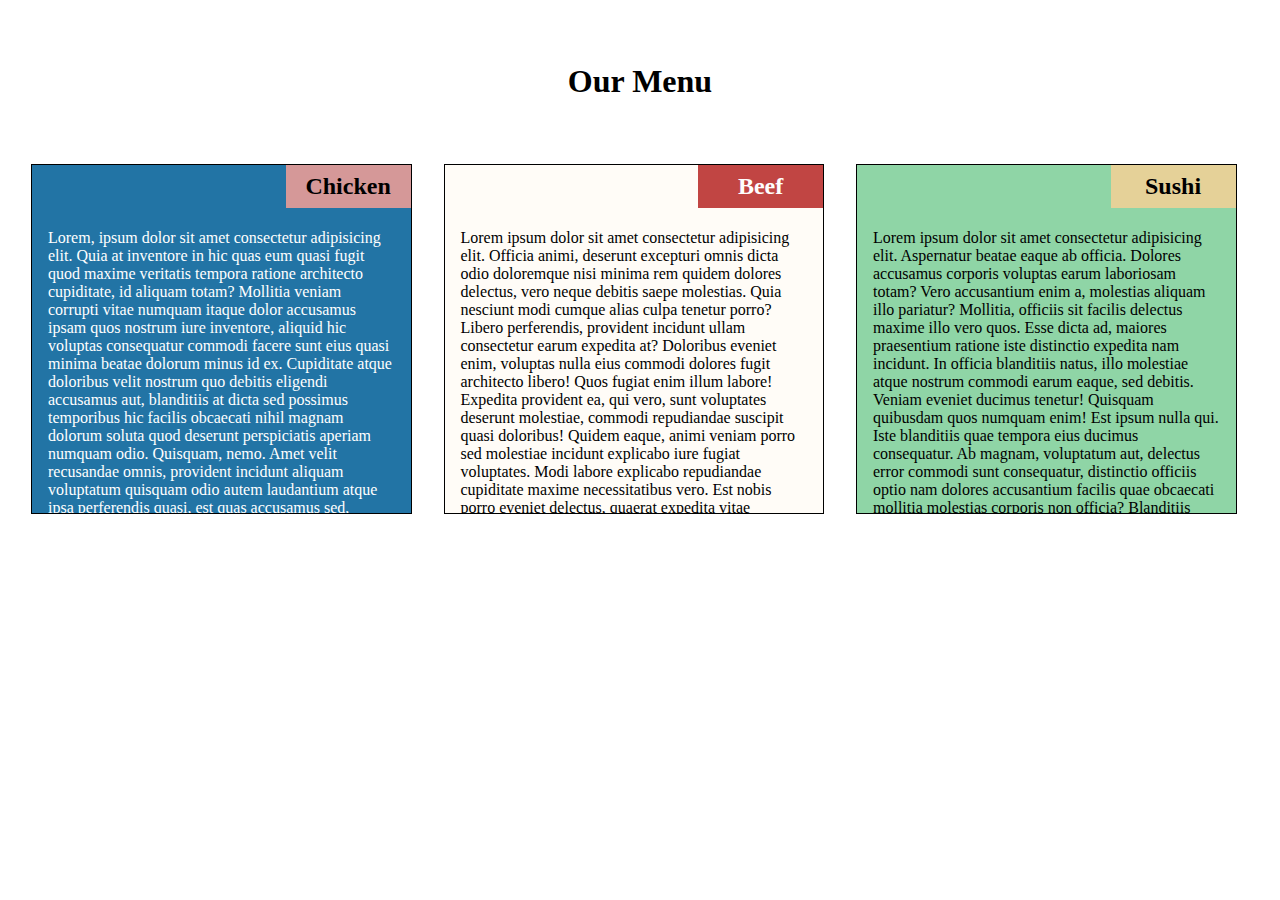
<file: index.html>
<!DOCTYPE html>
<html lang="en">
<head>
    <meta charset="UTF-8">
    <meta name="viewport" content="width=device-width, initial-scale=1.0">
    <title>Document</title>
    <link rel="stylesheet" href="css/styles.css">
</head>
<body>
    <h1 class="d-md-block d-lg-block d-sm-none">Our Menu</h1>
    <h3 class="d-md-none d-lg-none d-sm-block categories col-sm-12">Categories</h3>
    <section class="col-lg-4 col-md-6 col-sm-12">
        <div id="chicken" class="card">
            <div class="cardtitle col-lg-12 col-md-12 col-sm-12">
                <h2 class="col-lg-4 col-md-4 d-sm-none">Chicken</h2>
                <h2 class="d-lg-none d-md-none col-sm-12">Chicken with Broccoli and some sort of noodles that people enjoy!</h2>
            </div>
            <p>Lorem, ipsum dolor sit amet consectetur adipisicing elit. Quia at inventore in hic quas eum quasi fugit quod maxime veritatis tempora ratione architecto cupiditate, id aliquam totam? Mollitia veniam corrupti vitae numquam itaque dolor accusamus ipsam quos nostrum iure inventore, aliquid hic voluptas consequatur commodi facere sunt eius quasi minima beatae dolorum minus id ex. Cupiditate atque doloribus velit nostrum quo debitis eligendi accusamus aut, blanditiis at dicta sed possimus temporibus hic facilis obcaecati nihil magnam dolorum soluta quod deserunt perspiciatis aperiam numquam odio. Quisquam, nemo. Amet velit recusandae omnis, provident incidunt aliquam voluptatum quisquam odio autem laudantium atque ipsa perferendis quasi, est quas accusamus sed, ducimus error odit aspernatur aliquid eos delectus. Repellendus placeat excepturi, quod inventore cupiditate ipsam minus laborum voluptatibus explicabo laboriosam, delectus nostrum eaque? Veritatis nobis, voluptatem natus dicta dolorem nesciunt sint autem laborum quasi doloribus aspernatur, vero magnam ipsa molestiae consequatur rem! Vitae ut tempora, amet dolore vel, tenetur voluptatum nemo atque quia voluptatibus officia eum nisi deserunt veniam dolorem, consequuntur possimus aliquam eveniet mollitia odit repudiandae animi. Illum cumque est harum sequi commodi eum repudiandae id vel quidem autem, quasi voluptas molestiae iste sunt voluptates tempore corporis consectetur. Provident, harum excepturi ipsam quia commodi non autem necessitatibus adipisci laborum voluptatibus soluta numquam omnis suscipit velit? Doloribus hic, minima voluptatum ab nam quam expedita accusamus. Quidem ducimus quasi quae veritatis perferendis quo ex rerum eveniet perspiciatis ab, reiciendis omnis amet natus nulla. Temporibus eum, molestiae accusantium maiores quo laboriosam nemo laborum itaque atque, quam exercitationem a odit error nulla. Molestiae tempore exercitationem voluptas itaque enim deserunt blanditiis veniam quam error saepe, asperiores ea quis accusamus facere inventore mollitia ratione voluptates totam deleniti quaerat labore ipsam, maiores obcaecati! Porro iste magni, temporibus voluptatibus ex blanditiis amet? Qui architecto neque, asperiores autem fugit nulla! Voluptas autem nobis magni perferendis! Nemo voluptatem quod vero a eaque, iure beatae rerum, molestiae tempora, blanditiis nostrum dolore adipisci aspernatur dicta delectus itaque dolorum ab placeat ullam cum pariatur unde. Quisquam natus aliquam maiores! Doloremque laudantium repellendus ab facilis quasi voluptatibus quae, harum adipisci laborum sint aliquam quo assumenda nisi quas fuga dicta quibusdam, minus minima! Aspernatur, libero? Nobis maxime reiciendis deleniti odio repellat dolor error quidem, pariatur molestias fuga, omnis beatae excepturi, dicta quo. Eos voluptates natus earum deleniti quis quod, rem ex mollitia, reiciendis nulla corrupti accusamus quaerat dolores magni. Aut cupiditate voluptates, amet illum rerum ullam qui, vitae animi culpa placeat hic eos aliquam quisquam soluta. Magni, odio perferendis autem dolores mollitia alias nulla dolor amet distinctio dolorum deserunt iure illum quam reprehenderit soluta perspiciatis porro nostrum, et architecto cum sed reiciendis eligendi laborum. Id quaerat in, voluptatem a modi, laborum ea ipsa ipsum, ab vero esse ipsam sapiente! Id vero dignissimos reprehenderit! Tempora sint maiores quisquam necessitatibus sapiente, fugit enim aspernatur quam, reiciendis possimus animi ratione, vitae ad cupiditate dolor pariatur culpa alias repudiandae iste molestias natus voluptatem labore eum! Ipsam numquam consequuntur quae alias accusamus officiis! Qui perspiciatis enim deserunt ex quo porro autem nihil eius dignissimos.</p>
        </div>

    </section>

    <section class="col-lg-4 col-md-6 col-sm-12">
        <div id="beef" class="card">
            <div class="cardtitle col-lg-12 col-md-12 col-sm-12">
                <h2 class="col-lg-4 col-md-4 d-sm-none">Beef</h2>
                <h2 class="d-lg-none d-md-none col-sm-12">Beef from the Best Farmers, These Are Local Produce from Maryland Farmers!</h2>
            </div>
            <p>Lorem ipsum dolor sit amet consectetur adipisicing elit. Officia animi, deserunt excepturi omnis dicta odio doloremque nisi minima rem quidem dolores delectus, vero neque debitis saepe molestias. Quia nesciunt modi cumque alias culpa tenetur porro? Libero perferendis, provident incidunt ullam consectetur earum expedita at? Doloribus eveniet enim, voluptas nulla eius commodi dolores fugit architecto libero! Quos fugiat enim illum labore! Expedita provident ea, qui vero, sunt voluptates deserunt molestiae, commodi repudiandae suscipit quasi doloribus! Quidem eaque, animi veniam porro sed molestiae incidunt explicabo iure fugiat voluptates. Modi labore explicabo repudiandae cupiditate maxime necessitatibus vero. Est nobis porro eveniet delectus, quaerat expedita vitae assumenda cum laborum pariatur consequuntur, perspiciatis officiis eligendi ducimus quidem natus, explicabo sit sunt ab corrupti nihil optio. Quo consequatur doloremque odio voluptatibus molestias. Veritatis reprehenderit laboriosam aspernatur aliquam asperiores molestiae minima laudantium aperiam nam corrupti, ea libero nostrum, consequatur totam illo, velit architecto dolores amet ipsum tempore! Cupiditate reiciendis quia magnam, esse praesentium officia laudantium tempora inventore nobis vitae culpa incidunt, minus itaque harum aut ratione temporibus ducimus impedit rem veritatis consequatur quam ipsum quisquam consequuntur! Tempora minus quaerat voluptatem exercitationem, sequi perferendis voluptas non molestias soluta libero obcaecati dicta veniam nemo aperiam vero animi impedit atque in unde dignissimos molestiae facere optio! Neque in aliquid magni dolorum debitis maxime voluptate voluptas porro! Perspiciatis, delectus nemo fugiat nobis in sapiente repellendus tempore inventore quaerat facilis ex atque corrupti. Doloremque minus eos veniam iure corporis dolorum illum animi, eius, sint doloribus quisquam? Optio dignissimos, ea in esse sint reprehenderit assumenda laborum. Optio non fugiat tempore laborum nulla, similique ad quae corporis assumenda natus nihil atque aperiam deserunt ea nisi dolor laboriosam inventore totam qui quam illo dolores doloremque quia! Fuga distinctio incidunt eligendi neque explicabo reiciendis corrupti officia facere ea. Dolorum, illum doloribus tempore, ipsam, saepe quae quod culpa dignissimos distinctio necessitatibus reiciendis molestias aliquid est odio. Repudiandae omnis, sit laboriosam animi minima alias, dolorum reiciendis, et magni temporibus nobis voluptatum explicabo non eos beatae eius ab consectetur harum dignissimos maxime eum aperiam expedita! Expedita asperiores accusantium eum neque assumenda consequatur aut error et mollitia rerum. Veritatis aspernatur deleniti vero architecto, quaerat perspiciatis fugiat consectetur ab ad nostrum ratione repellendus enim temporibus reiciendis porro maiores doloremque, adipisci omnis praesentium provident beatae officiis. Cumque quis dolores a expedita dolore amet doloribus optio fugiat nihil, quibusdam cupiditate vel eum, praesentium at voluptate possimus error dolorum totam id perferendis corrupti deserunt molestiae? Facere reprehenderit quidem aut impedit, expedita, rerum veniam necessitatibus aspernatur modi vitae laboriosam nulla maiores alias facilis odit nisi dolore quibusdam iusto? Maxime tempore, unde perferendis a vitae asperiores deleniti, nemo exercitationem tenetur labore harum eveniet. Quisquam, maxime similique. Delectus dolore deserunt itaque minus tenetur. Nostrum, repellendus nihil impedit ipsa quia assumenda. Animi ut nostrum minima ipsa, repellendus dicta odit beatae, iure officiis laboriosam explicabo culpa dignissimos saepe commodi earum nihil possimus sit praesentium nesciunt! Animi, nam error ad odio enim ullam. Omnis, cupiditate sunt! Quam perspiciatis earum praesentium omnis consequatur repellat neque, vero minima odit qui, velit rem?</p>
        </div>
    </section>
    <section class="col-lg-4 col-md-12 col-sm-12">
        <div  id="sushi" class="card">
            <div class="cardtitle col-lg-12 col-md-12 col-sm-12">
                <h2 class="col-lg-4 col-md-4 d-sm-none">Sushi</h2>
                <h2 class="d-lg-none d-md-none col-sm-12">Sushi Made With the Freshest of Fish, With Other Great tasting Ingredients!</h2>
            </div>
            <p>Lorem ipsum dolor sit amet consectetur adipisicing elit. Aspernatur beatae eaque ab officia. Dolores accusamus corporis voluptas earum laboriosam totam? Vero accusantium enim a, molestias aliquam illo pariatur? Mollitia, officiis sit facilis delectus maxime illo vero quos. Esse dicta ad, maiores praesentium ratione iste distinctio expedita nam incidunt. In officia blanditiis natus, illo molestiae atque nostrum commodi earum eaque, sed debitis. Veniam eveniet ducimus tenetur! Quisquam quibusdam quos numquam enim! Est ipsum nulla qui. Iste blanditiis quae tempora eius ducimus consequatur. Ab magnam, voluptatum aut, delectus error commodi sunt consequatur, distinctio officiis optio nam dolores accusantium facilis quae obcaecati mollitia molestias corporis non officia? Blanditiis nihil voluptate, deserunt nulla libero et incidunt officiis, ea alias distinctio cupiditate aliquid molestiae dolorum. Ad sed labore sit error dolorum repellendus, repellat vel quaerat rem delectus eius illum eum, iusto, fuga in. Aperiam accusamus maxime inventore totam labore, nemo perferendis consequuntur quae suscipit laudantium at voluptates recusandae, velit architecto mollitia natus! Dicta, ullam! Porro nostrum odit, voluptas perferendis corrupti explicabo similique, cumque consequuntur consectetur iure esse eaque aut omnis quae sapiente reiciendis placeat cupiditate suscipit, magni autem est quaerat distinctio debitis. Soluta nihil nostrum officia minus. In quis porro enim ex dolorem debitis sapiente minima commodi harum beatae, modi aperiam suscipit dignissimos nemo. Harum itaque similique, quibusdam aspernatur tempore voluptas a eaque, inventore iste maiores minus error, dolorem quae vero qui eveniet quisquam commodi nemo exercitationem ad corrupti libero repudiandae? Reiciendis ipsum consectetur delectus dolorem distinctio. Magnam est dolores amet consequatur accusantium animi atque, dolore nostrum illo repellat officia alias ut explicabo sapiente laborum id neque minus dolor nemo facere rem facilis architecto officiis. Culpa sequi facere deleniti qui accusantium reprehenderit! Esse officiis provident amet, ducimus nostrum illo itaque quas consectetur voluptatem nulla nobis, non consequuntur ipsum autem laboriosam exercitationem error, possimus accusantium voluptatum cumque beatae at sint architecto? Ea, repellat cupiditate. Similique beatae facilis quas, id dolorum culpa! Aperiam saepe ea, ipsam accusantium odio corrupti quis expedita sed? Doloribus a, culpa expedita voluptates recusandae, rem, quam similique accusamus quas molestias saepe unde qui est? Expedita veritatis dolores corporis minima est pariatur dolorum eius eligendi nesciunt atque odio cupiditate inventore eaque sit, dignissimos incidunt molestias? Iure natus ab dicta aliquid illum, animi dolorum sequi quos necessitatibus repellat accusamus quis. Voluptatum eius eveniet quam iste soluta neque voluptate, adipisci accusantium laudantium? Eligendi ratione odit placeat officiis beatae, unde minima tenetur ut dolores quia cumque harum ad est nisi illum eaque suscipit modi ipsam sapiente earum excepturi delectus corrupti at. Aliquam odit saepe, quae officiis necessitatibus doloremque provident dicta consequuntur deleniti sint, praesentium voluptatum ad. Accusantium officia alias quae sequi a explicabo quibusdam cupiditate sed cumque blanditiis tenetur iure eos, modi magni quos in beatae nam facere voluptatibus qui itaque voluptates? Quibusdam dicta necessitatibus provident accusantium veniam nam ullam aperiam sequi natus ducimus laudantium aliquid dolores tempore facere, vitae nostrum ex impedit? Qui molestias aliquid, aperiam adipisci commodi impedit, quaerat magni atque consequatur error asperiores nisi ullam necessitatibus labore veniam, ducimus ea amet sunt laudantium vero!</p>
        </div>
    </section>
</body>
</html>
</file>
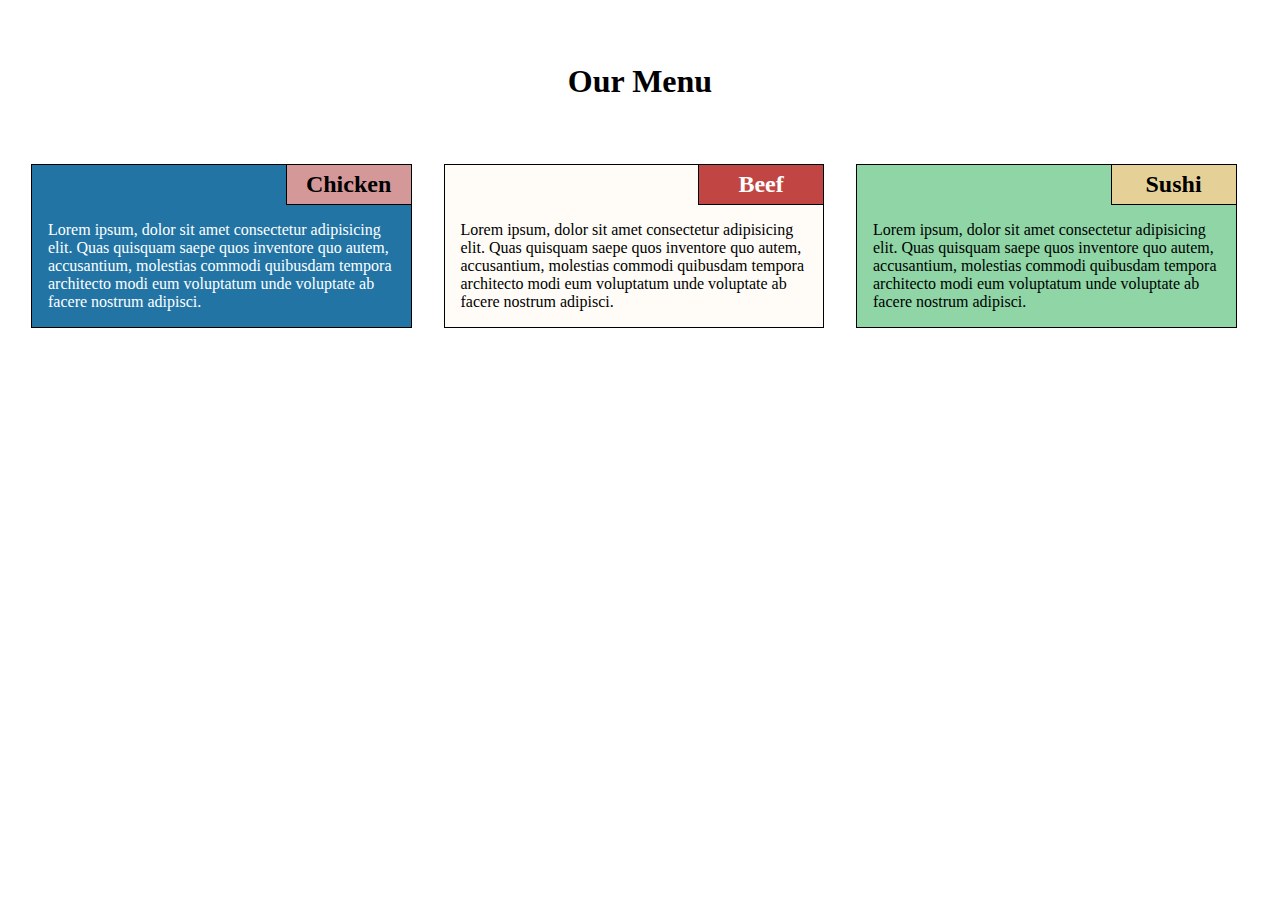
<file: module2-solution/index.html>
<!DOCTYPE html>
<html lang="en">
<head>
    <meta charset="UTF-8">
    <meta name="viewport" content="width=device-width, initial-scale=1.0">
    <title>Document</title>
    <link rel="stylesheet" href="css/styles.css">
</head>
<body>
    <h1>Our Menu</h1>
    <section class="col-lg-4 col-md-6 col-sm-12">
        <div id="chicken" class="card">
            <div class="cardtitle">
                <h2 class="col-lg-4">Chicken</h2>
            </div>
            <p>Lorem ipsum, dolor sit amet consectetur adipisicing elit. Quas quisquam saepe quos inventore quo autem, accusantium, molestias commodi quibusdam tempora architecto modi eum voluptatum unde voluptate ab facere nostrum adipisci.</p>
        </div>

    </section>

    <section class="col-lg-4 col-md-6 col-sm-12">
        <div id="beef" class="card">
            <div class="cardtitle">
                <h2 class="col-lg-4">Beef</h2>
            </div>
            <p>Lorem ipsum, dolor sit amet consectetur adipisicing elit. Quas quisquam saepe quos inventore quo autem, accusantium, molestias commodi quibusdam tempora architecto modi eum voluptatum unde voluptate ab facere nostrum adipisci.</p>
        </div>
    </section>
    <section class="col-lg-4 col-md-12 col-sm-12">
        <div  id="sushi" class="card">
            <div class="cardtitle">
                <h2 class="col-lg-4">Sushi</h2>
            </div>
            <p>Lorem ipsum, dolor sit amet consectetur adipisicing elit. Quas quisquam saepe quos inventore quo autem, accusantium, molestias commodi quibusdam tempora architecto modi eum voluptatum unde voluptate ab facere nostrum adipisci.</p>
        </div>
    </section>
</body>
</html>
</file>
<file: css/styles.css>
/* Base styling */
* {
    box-sizing: border-box;
    margin: 0;
    padding: 0;
}

body {
    padding: 15px;
    text-align: center;
    color: #000;
}

h1 {
    margin-bottom: 3rem;
    margin-top: 3rem;
}

section {
    margin-left: auto;
    margin-right: auto;
}

section > div > p {
    height: 300px;
    overflow: hidden;
}

section > div > p:hover {
    overflow-y: scroll;
    cursor: s-resize;
}

.card {
    border: 1px solid black;
    margin: 1rem;
}

.cardtitle h2 {
    float: right;
}

.cardtitle {
    margin-bottom: 5px;
}

.card p {
    padding: 1em;
    text-align: left;
}

#sushi h2 {
    background-color: #e5d198;

}

#beef h2 {
    background-color: #c14543;
    color: #fefefe;
}

#chicken h2 {
    background-color: #d59898;
    color: #000;
}

#sushi {
    background-color: #8FD5A6;
}

#beef {
    background-color: #FFFCF7;

}

#chicken {
    background-color: #2274A5;
    color: #fff;

}

.categories {
    font-family:'Trebuchet MS', 'Lucida Sans Unicode', 'Lucida Grande', 'Lucida Sans', Arial, sans-serif;
    text-align: left;
    margin: 1rem;
}

/* Mini-library styling from lecture with some added bits */
.row {
    width: 100%;
}

/* Desktop view */
@media (min-width: 992px) {

    .col-lg-1, .col-lg-2, .col-lg-3, .col-lg-4, .col-lg-5, .col-lg-6, .col-lg-7, .col-lg-8,
    .col-lg-9, .col-lg-10, .col-lg-11, .col-lg-12 {
        float: left;
    }

    .col-lg-1 {
        width: 8.33%;
    }

    .col-lg-2 {
        width: 16.66%;
    }

    .col-lg-3 {
        width: 25%;
    }

    .col-lg-4 {
        width: 33%;
    }

    .col-lg-5 {
        width: 41.66%;
    }

    .col-lg-6 {
        width: 50%;
    }

    .col-lg-7 {
        width: 58.33%;
    }

    .col-lg-8 {
        width: 66.66%;
    }

    .col-lg-9 {
        width: 74.99%;
    }

    .col-lg-10 {
        width: 83.33%;
    }
    
    .col-lg-11 {
        width: 91.66%;
    }

    .col-lg-12 {
        width: 100%;
    }

    .d-lg-block {
        display: block;
    }

    .d-lg-none {
        display: none;
    }

    .cardtitle h2 {
        padding: .5rem;
    }


}

/* Tablet view */ 
@media (min-width: 768px) and (max-width: 991px) {
    .col-md-1, .col-md-2, .col-md-3, .col-md-4, .col-md-5, .col-md-6, .col-md-7, .col-md-8,
    .col-md-9, .col-md-10, .col-md-11, .col-md-12 {
        float: left;
    }

    .col-md-1 {
        width: 8.33%;
    }

    .col-md-2 {
        width: 16.66%;
    }

    .col-md-3 {
        width: 25%;
    }

    .col-md-4 {
        width: 33%;
    }

    .col-md-5 {
        width: 41.66%;
    }

    .col-md-6 {
        width: 50%;
    }

    .col-md-7 {
        width: 58.33%;
    }

    .col-md-8 {
        width: 66.66%;
    }

    .col-md-9 {
        width: 74.99%;
    }

    .col-md-10 {
        width: 83.33%;
    }
    
    .col-md-11 {
        width: 91.66%;
    }

    .col-md-12 {
        width: 100%;
    }

    .d-md-block {
        display: block;
    }

    .d-md-none {
        display: none;
    }

    .cardtitle h2 {
        padding: .25rem;
    }
}

/* Mobile view */
@media (max-width: 767px) {
    .col-sm-1, .col-sm-2, .col-sm-3, .col-sm-4, .col-sm-5, .col-sm-6, .col-sm-7, .col-sm-8,
    .col-sm-9, .col-sm-10, .col-sm-11, .col-sm-12 {
        float: left;
    }

    .col-sm-1 {
        width: 8.33%;
    }

    .col-sm-2 {
        width: 16.66%;
    }

    .col-sm-3 {
        width: 25%;
    }

    .col-sm-4 {
        width: 33%;
    }

    .col-sm-5 {
        width: 41.66%;
    }

    .col-sm-6 {
        width: 50%;
    }

    .col-sm-7 {
        width: 58.33%;
    }

    .col-sm-8 {
        width: 66.66%;
    }

    .col-sm-9 {
        width: 74.99%;
    }

    .col-sm-10 {
        width: 83.33%;
    }
    
    .col-sm-11 {
        width: 91.66%;
    }

    .col-sm-12 {
        width: 100%;
    }

    .d-sm-block {
        display: block;
    }

    .d-sm-none {
        display: none;
    }

    .cardtitle h2 {
        padding: .5rem;
    }

}
</file>
<file: module2-solution/css/styles.css>
/* Base styling */
* {
    box-sizing: border-box;
    margin: 0;
    padding: 0;
}

body {
    padding: 15px;
    text-align: center;
    color: #000;
}

h1 {
    margin-bottom: 3rem;
    margin-top: 3rem;
}

section {
    margin-left: auto;
    margin-right: auto;
}

.card {
    border: 1px solid black;
    margin: 1rem;
}

.cardtitle {
    position: relative;
    margin-bottom: 2.5em;
}

.cardtitle h2 {
    position: absolute;
    right: 0;
    top: 0;
    border-bottom: 1px solid black;
    border-left: 1px solid black;
    padding: .25em 
}

.card p {
    padding: 1em;
    text-align: left;
}

#sushi h2 {
    background-color: #e5d198;

}

#beef h2 {
    background-color: #c14543;
    color: #fefefe;
}

#chicken h2 {
    background-color: #d59898;
    color: #000;
}

#sushi {
    background-color: #8FD5A6;
}

#beef {
    background-color: #FFFCF7;

}

#chicken {
    background-color: #2274A5;
    color: #fff;

}

/* Mini-library styling from lecture with some added bits */
.row {
    width: 100%;
}

/* Desktop view */
@media (min-width: 992px) {

    .col-lg-1, .col-lg-2, .col-lg-3, .col-lg-4, .col-lg-5, .col-lg-6, .col-lg-7, .col-lg-8,
    .col-lg-9, .col-lg-10, .col-lg-11, .col-lg-12 {
        float: left;
    }

    .col-lg-1 {
        width: 8.33%;
    }

    .col-lg-2 {
        width: 16.66%;
    }

    .col-lg-3 {
        width: 25%;
    }

    .col-lg-4 {
        width: 33%;
    }

    .col-lg-5 {
        width: 41.66%;
    }

    .col-lg-6 {
        width: 50%;
    }

    .col-lg-7 {
        width: 58.33%;
    }

    .col-lg-8 {
        width: 66.66%;
    }

    .col-lg-9 {
        width: 74.99%;
    }

    .col-lg-10 {
        width: 83.33%;
    }
    
    .col-lg-11 {
        width: 91.66%;
    }

    .col-lg-12 {
        width: 100%;
    }


}

/* Tablet view */ 
@media (min-width: 768px) and (max-width: 991px) {
    .col-md-1, .col-md-2, .col-md-3, .col-md-4, .col-md-5, .col-md-6, .col-md-7, .col-md-8,
    .col-md-9, .col-md-10, .col-md-11, .col-md-12 {
        float: left;
    }

    .col-md-1 {
        width: 8.33%;
    }

    .col-md-2 {
        width: 16.66%;
    }

    .col-md-3 {
        width: 25%;
    }

    .col-md-4 {
        width: 33%;
    }

    .col-md-5 {
        width: 41.66%;
    }

    .col-md-6 {
        width: 50%;
    }

    .col-md-7 {
        width: 58.33%;
    }

    .col-md-8 {
        width: 66.66%;
    }

    .col-md-9 {
        width: 74.99%;
    }

    .col-md-10 {
        width: 83.33%;
    }
    
    .col-md-11 {
        width: 91.66%;
    }

    .col-md-12 {
        width: 100%;
    }

}

/* Mobile view */
@media (max-width: 767px) {
    .col-sm-1, .col-sm-2, .col-sm-3, .col-sm-4, .col-sm-5, .col-sm-6, .col-sm-7, .col-sm-8,
    .col-sm-9, .col-sm-10, .col-sm-11, .col-sm-12 {
        float: left;
    }

    .col-sm-1 {
        width: 8.33%;
    }

    .col-sm-2 {
        width: 16.66%;
    }

    .col-sm-3 {
        width: 25%;
    }

    .col-sm-4 {
        width: 33%;
    }

    .col-sm-5 {
        width: 41.66%;
    }

    .col-sm-6 {
        width: 50%;
    }

    .col-sm-7 {
        width: 58.33%;
    }

    .col-sm-8 {
        width: 66.66%;
    }

    .col-sm-9 {
        width: 74.99%;
    }

    .col-sm-10 {
        width: 83.33%;
    }
    
    .col-sm-11 {
        width: 91.66%;
    }

    .col-sm-12 {
        width: 100%;
    }

}
</file>
